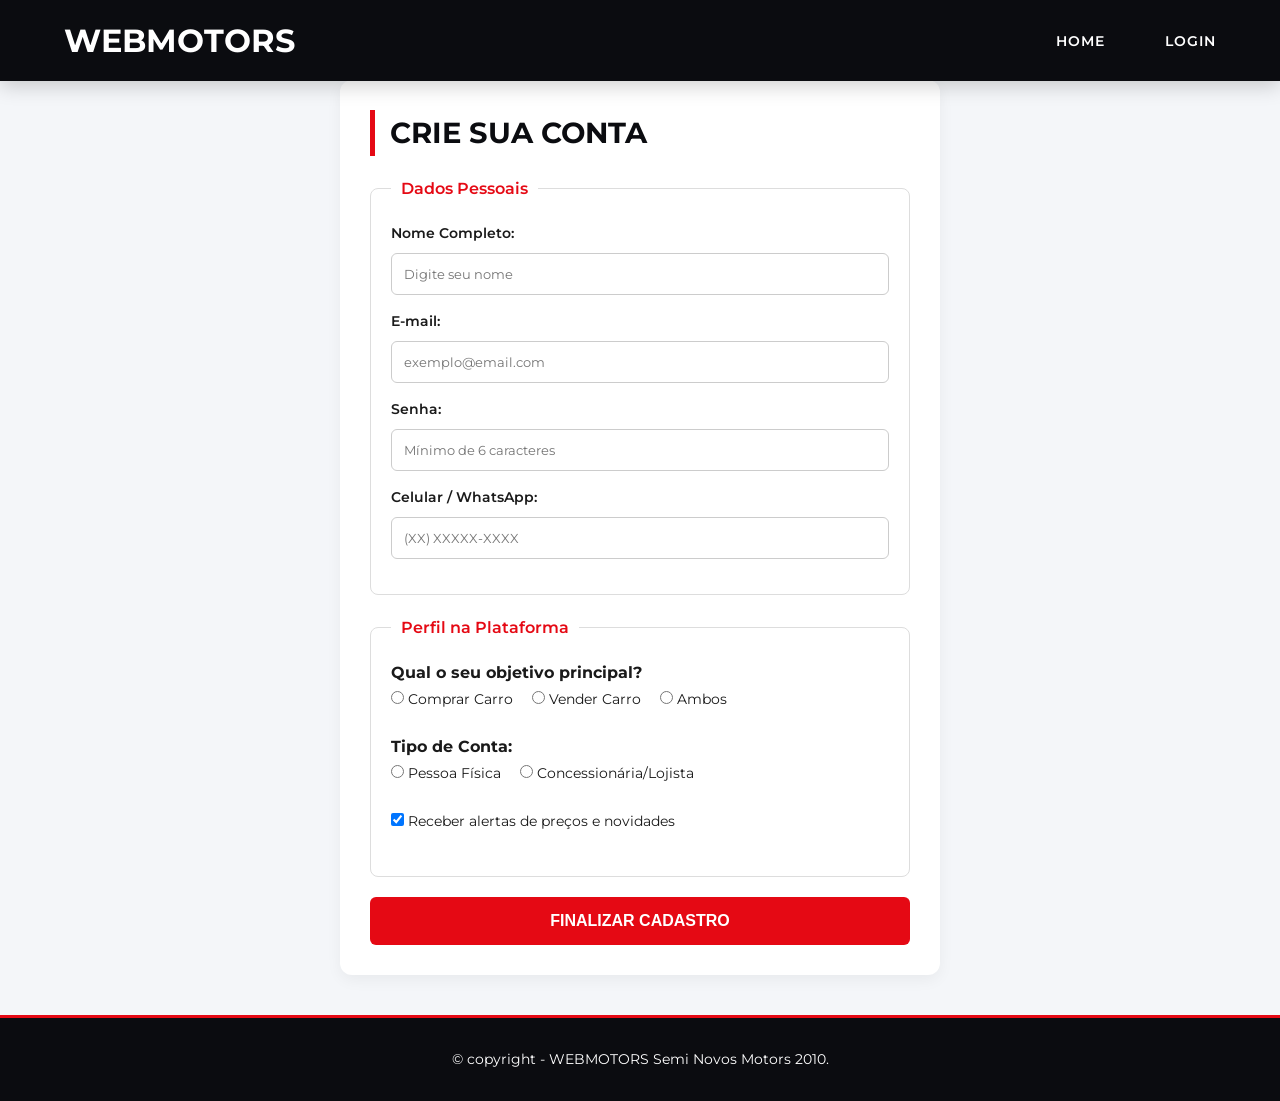
<file: CADASTRO.HTML>
<!DOCTYPE html>
<html lang="pt-BR">
<head>
    <meta charset="UTF-8">
    <meta name="viewport" content="width=device-width, initial-scale=1.0">
    <title>Cadastro - Webmotors Seminovos</title>
    <link rel="stylesheet" href="style2.css"> 

    <link href="https://fonts.googleapis.com/css2?family=Montserrat:wght@400;600;700;800&display=swap" rel="stylesheet">
    
    <style>
        /* Estilos complementares específicos para o formulário */
        .form-container {
            max-width: 600px;
            margin: 40px auto;
            background-color: #ffffff;
            padding: 30px;
            border-radius: 12px;
            box-shadow: 0 5px 15px rgba(0, 0, 0, 0.05);
        }
        .form-container h2 {
            font-size: 1.8rem;
            margin-bottom: 20px;
            border-left: 5px solid #e50914;
            padding-left: 15px;
            color: #0b0c10;
        }
        fieldset {
            border: 1px solid #ddd;
            border-radius: 8px;
            padding: 20px;
            margin-bottom: 20px;
        }
        legend {
            font-weight: 600;
            color: #e50914;
            padding: 0 10px;
        }
        label {
            display: block;
            margin-bottom: 8px;
            font-weight: 600;
            font-size: 0.9rem;
        }
        input[type="text"], input[type="email"], input[type="password"], input[type="number"], select {
            width: 100%;
            padding: 12px;
            margin-bottom: 15px;
            border: 1px solid #ccc;
            border-radius: 6px;
            font-family: inherit;
        }
        .radio-group, .checkbox-group {
            margin-bottom: 15px;
        }
        .radio-group label, .checkbox-group label {
            display: inline-block;
            margin-right: 15px;
            font-weight: normal;
        }
        button[type="submit"] {
            width: 100%;
            background-color: #e50914;
            color: #fff;
            border: none;
            padding: 15px;
            font-size: 1rem;
            font-weight: bold;
            border-radius: 6px;
            cursor: pointer;
            text-transform: uppercase;
            transition: background-color 0.3s;
        }
        button[type="submit"]:hover {
            background-color: #b80710;
        }
    </style>
</head>
<body>
    
    <header class="header" id="home">
        <h1>WEBMOTORS</h1>
        <nav class="nav-menu">
            <ul>
                <li><a href="index.html">HOME</a></li>
                <li><a href="login.html">LOGIN</a></li>
            </ul>
        </nav>
    </header>

    <main>
        <section id="contato" class="form-container">
            <h2>Crie sua Conta</h2>

            <form class="form-contact">
                <fieldset>
                    <legend>Dados Pessoais</legend>

                    <label for="nome">Nome Completo:</label>
                    <input type="text" id="nome" name="nome" required placeholder="Digite seu nome">

                    <label for="email">E-mail:</label>
                    <input type="email" id="email" name="email" required placeholder="exemplo@email.com">

                    <label for="senha">Senha:</label>
                    <input type="password" id="senha" name="senha" required minlength="6" placeholder="Mínimo de 6 caracteres">

                    <label for="telefone">Celular / WhatsApp:</label>
                    <input type="text" id="telefone" name="telefone" required placeholder="(XX) XXXXX-XXXX">
                </fieldset>

                <fieldset>
                    <legend>Perfil na Plataforma</legend>

                    <p><strong>Qual o seu objetivo principal?</strong></p>
                    <div class="radio-group">
                        <label><input type="radio" name="objetivo" value="comprar" required> Comprar Carro</label>
                        <label><input type="radio" name="objetivo" value="vender"> Vender Carro</label>
                        <label><input type="radio" name="objetivo" value="ambos"> Ambos</label>
                    </div>

                    <p><strong>Tipo de Conta:</strong></p>
                    <div class="radio-group">
                        <label><input type="radio" name="tipo" value="pf" required> Pessoa Física</label>
                        <label><input type="radio" name="tipo" value="pj"> Concessionária/Lojista</label>
                    </div>

                    <div class="checkbox-group">
                        <label><input type="checkbox" name="alertas" checked> Receber alertas de preços e novidades</label>
                    </div>
                </fieldset>

                <button type="submit">FINALIZAR CADASTRO</button> 
            </form>
        </section>
    </main>

    <footer class="footer">
        <p>&copy; copyright - WEBMOTORS Semi Novos Motors 2010.</p>
    </footer>

</body>
</html>
</file>
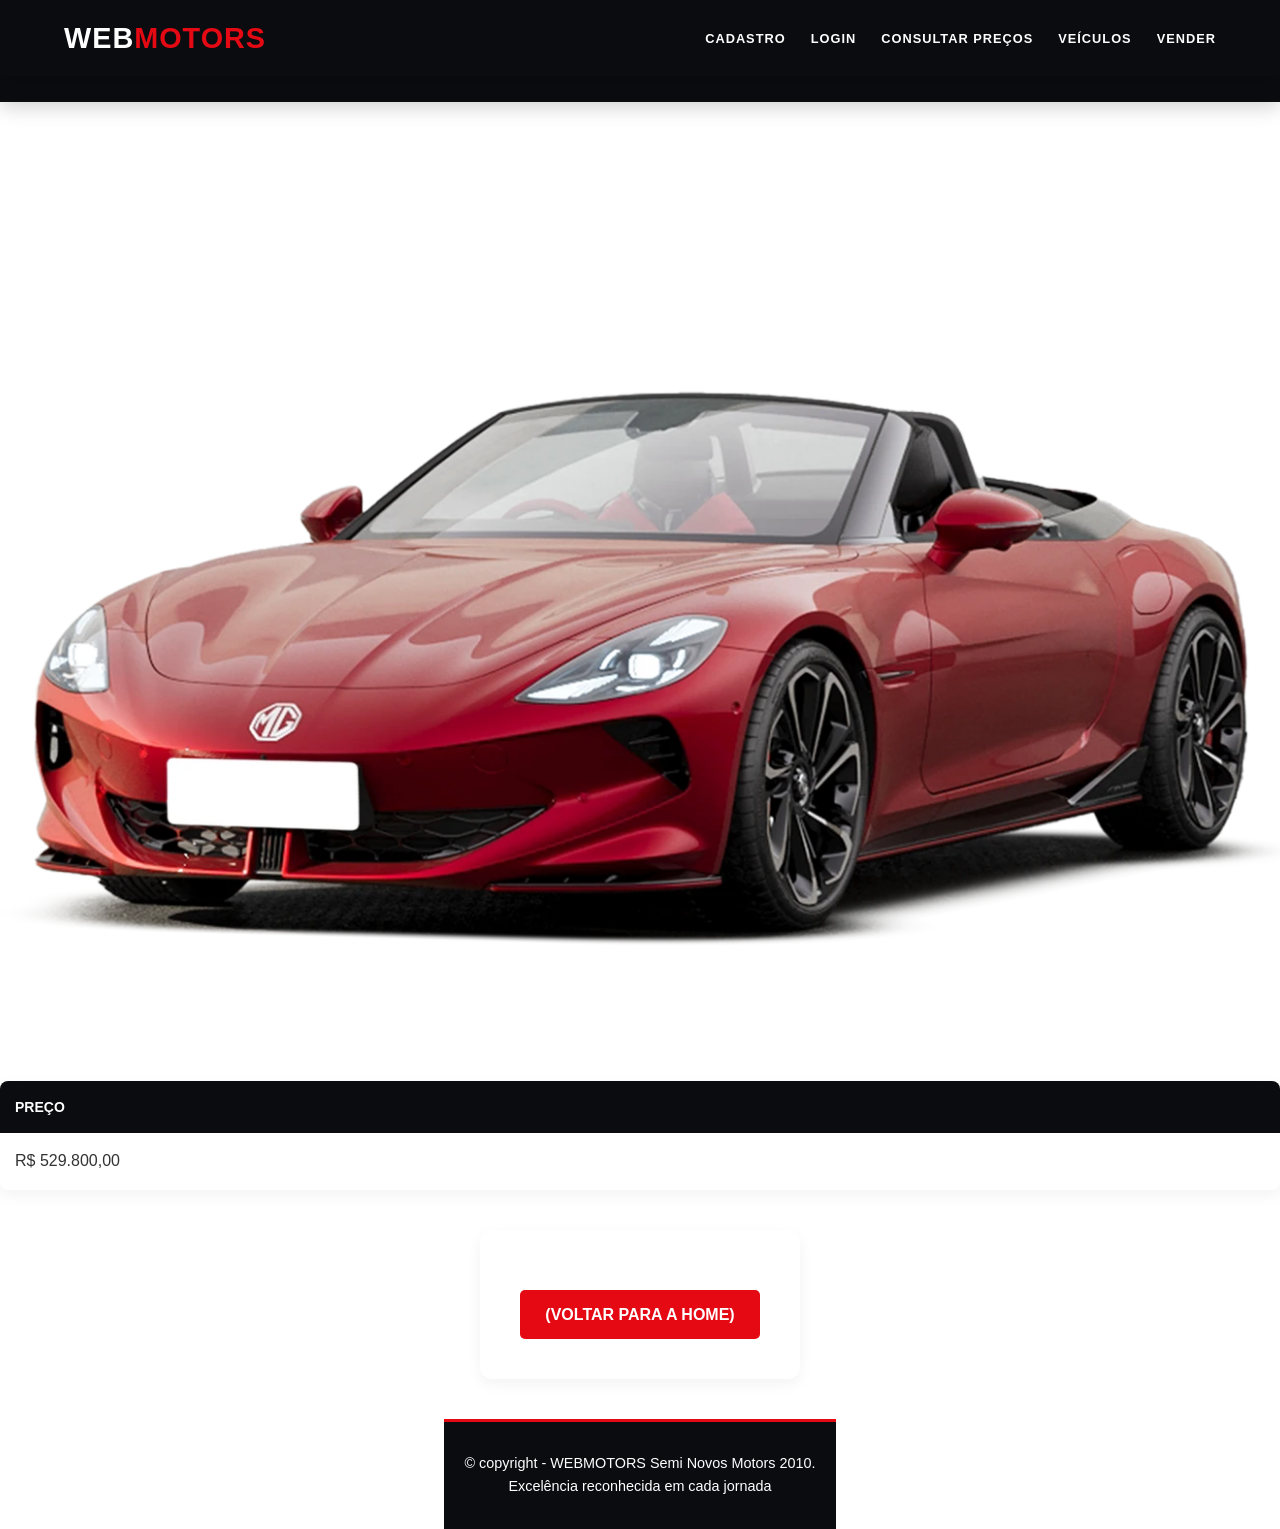
<file: index2.html>
<!DOCTYPE html>
<html lang="pt-BR">
<head>
    <meta charset="UTF-8">
    <meta name="viewport" content="width=device-width, initial-scale=1.0">
    <title>MG Cyberster</title>

    </head>


    
    <header class="header" id="HOME">
        <h1>WEBMOTORS</h1>
        <hr>

        
        
        <nav class="nav-menu">
            <ul>
                <li><a href="http://127.0.0.1:5500/FORMULARIO.HTML">CADASTRO</a></li>
                </ul>
         
        <h2>-HOME-</h2>
            
        </nav>
    </header>
</head>

<link rel="stylesheet" href="style2.css">

<body>
     <style>
        /* ==========================================================================
           1. RESET & CONFIGURAÇÕES GERAIS
           ========================================================================== */
        * {
            margin: 0;
            padding: 0;
            box-sizing: border-box;
            transition: all 0.3s ease;
        }

        body {
            font-family: 'Montserrat', 'Segoe UI', Arial, sans-serif;
            background-color: #ffffff;
            color: #1a1a1a;
            line-height: 1.6;
        }

        /* ==========================================================================
           2. CABEÇALHO & MENU (HEADER)
           ========================================================================== */
        .header {
            background-color: #0b0c10;
            color: #ffffff;
            padding: 15px 5%;
            position: fixed;
            width: 100%;
            top: 0;
            z-index: 1000;
            display: flex;
            justify-content: space-between;
            align-items: center;
            box-shadow: 0 4px 20px rgba(0, 0, 0, 0.2);
            flex-wrap: wrap; /* Para telas menores */
        }
        
        .header h2 {
            border: none;
            color: white;
            margin: 0;
            padding: 0;
            font-size: 1.8rem;
            letter-spacing: 1px;
        }

        .nav-menu ul {
            list-style: none;
            display: flex;
            gap: 25px; /* Espaçamento ajustado para caber mais links */
            flex-wrap: wrap;
        }

        .nav-menu a {
            color: #ffffff;
            text-decoration: none;
            font-weight: 600;
            text-transform: uppercase;
            font-size: 0.8rem;
            letter-spacing: 1px;
        }

        .nav-menu a:hover {
            color: #e50914;
        }

        /* ==========================================================================
           3. CORPO PRINCIPAL & BANNER
           ========================================================================== */
        main {
            margin-top: 80px;
        }

        .banner {
            background: linear-gradient(rgba(0, 0, 0, 0.6), rgba(0, 0, 0, 0.6)), 
                        url('https://images.unsplash.com/photo-1503376780353-7e6692767b70?auto=format&fit=crop&w=1920&q=80') no-repeat center center/cover;
            padding: 80px 20px;
            margin: 0 0 40px 0;
            text-align: center;
            color: white;
        }

        .banner h1 {
            font-size: 2.5rem;
            font-weight: 800;
            text-transform: uppercase;
            text-shadow: 2px 2px 4px rgba(0,0,0,0.7);
        }

        /* ==========================================================================
           4. VITRINE DE PRODUTOS (CARROS EM DESTAQUE)
           ========================================================================== */
        .products, .location-section, .table-section {
            max-width: 1200px;
            margin: 0 auto;
            padding: 0 20px 40px 20px;
        }

        .products {
            display: grid;
            grid-template-columns: repeat(auto-fit, minmax(300px, 1fr));
            gap: 30px;
        }

        h2.section-title {
            grid-column: 1 / -1;
            font-size: 2rem;
            text-transform: uppercase;
            border-left: 5px solid #e50914;
            padding-left: 15px;
            margin-bottom: 20px;
            color: #0b0c10;
        }

        .products-card {
            background-color: #ffffff;
            border-radius: 12px;
            overflow: hidden;
            box-shadow: 0 5px 15px rgba(0, 0, 0, 0.05);
            display: flex;
            flex-direction: column;
        }

        .products-card:hover {
            transform: translateY(-10px);
            box-shadow: 0 15px 30px rgba(0, 0, 0, 0.15);
        }

        .products-card img {
            width: 100%;
            height: 250px;
            object-fit: cover;
        }

        .products-card-content {
            padding: 20px;
            text-align: center;
        }

        .products-card-content h3 {
            font-size: 1.4rem;
            color: #1a1a1a;
            margin-bottom: 10px;
        }

        /* ==========================================================================
           5. TABELA FIPE (Estilo Integrado)
           ========================================================================== */
        .product-table {
            border-collapse: collapse;
            width: 100%;
            background-color: #ffffff;
            box-shadow: 0 5px 15px rgba(0, 0, 0, 0.05);
            border-radius: 8px;
            overflow: hidden;
            margin-top: 20px;
        }

        .product-table th {
            background-color: #0b0c10;
            color: #ffffff;
            font-weight: 600;
            text-transform: uppercase;
            font-size: 14px;
            padding: 15px;
            text-align: left;
        }

        .product-table td {
            padding: 15px;
            border-bottom: 1px solid #ffffff;
            color: #333;
        }

        .product-table tbody tr:hover {
            background-color: #ffffff;
        }

        .product-table td:nth-child(2), .product-table th:nth-child(2) {
            text-align: right;
            font-weight: 700;
            color: #e50914;
        }

        /* ==========================================================================
           6. MAPA & FIM DA LINHA
           ========================================================================== */
        .map-wrapper {
            border-radius: 12px;
            overflow: hidden;
            box-shadow: 0 5px 15px rgba(0, 0, 0, 0.05);
            margin-top: 20px;
        }
        
        .map-wrapper iframe {
            width: 100%;
            display: block;
        }

        .meu-conteiner {
            background-color: #ffffff;
            padding: 40px;
            text-align: center;
            border-radius: 12px;
            box-shadow: 0 5px 15px rgba(0, 0, 0, 0.05);
            margin: 40px auto;
            max-width: 600px;
        }

        .meu-botao {
            display: inline-block;
            margin-top: 20px;
            padding: 12px 25px;
            background-color: #e50914;
            color: #ffffff;
            text-decoration: none;
            font-weight: bold;
            border-radius: 5px;
            text-transform: uppercase;
        }

        .meu-botao:hover {
            background-color: #b90710;
            transform: scale(1.05);
        }

        /* ==========================================================================
           7. SLIDER ANIMADO INFINITO
           ========================================================================== */
        .slider-container {
            width: 100%;
            height: 500px;
            overflow: hidden;
            position: relative;
            background-color: #000;
        }

        .slider-track {
            display: flex;
            width: calc(100% * 8);
            height: 100%;
            animation: scroll 40s linear infinite;
        }

        .slide {
            width: 100vw;
            height: 100%;
            flex-shrink: 0;
        }

        .slide img {
            width: 100%;
            height: 100%;
            object-fit: cover;
            filter: brightness(0.85);
        }

        .slider-container:hover .slider-track {
            animation-play-state: paused;
        }

        @keyframes scroll {
            0% { transform: translateX(0); }
            100% { transform: translateX(-400vw); } 
        }

        /* ==========================================================================
           8. FOOTER
           ========================================================================== */
        .footer {
            background-color: #0b0c10;
            color: #ffffff;
            text-align: center;
            padding: 30px 20px;
            font-size: 0.9rem;
            border-top: 3px solid #e50914;
        }
    </style>

     <!-- CABEÇALHO -->
    <header class="header" id="HOME">
        <h2>WEB<span style="color: #e50914;">MOTORS</span></h2>
        
        <nav class="nav-menu">
            <ul>
                
                <li><a href="http://127.0.0.1:5500/cadastro.html">Cadastro</a></li>
                <li><a href="http://127.0.0.1:5500/LOGIN.HTML">Login</a></li>
               
                <li><a href="https://www.webmotors.com.br/">Consultar preços</a></li>
                <li><a href="https://www.webmotors.com.br/carros-usados/sp?lkid=1000&tipoveiculo=carros-usados&estadocidade=S%C3%A3o%20Paulo&page=1">Veículos</a></li>
                <li><a href="https://www.webmotors.com.br/vender-carro?lkid=1006">Vender</a></li>
                
                </div>
            </ul>
        </nav>
    </header>

    <body style="
display: flex;
justify-content:center;
align-items: center;
flex-direction: column;"></body>

    <article>
                <nav><h1>MG Cyberster</h1>
                <hr>
                 <li><a href="https://www.webmotors.com.br/mg/cyberster/2026/77-kw-eletrico-gt-awd/387812/quero-negociar?origin=rb"><img src="carro1.jpg" alt="MG Cyberster" width="1300" class="imagem-centralizada"></a></li>>
            </article>
    <table class="product-table">
<thead>
<tr>

<th>Preço</th>

</tr>
</thead>
<tbody>
<tr>
<td>R$ 529.800,00</td>
</tr>

</tbody>
</table>

<section class="meu-conteiner">

            <a href="index.html" class="meu-botao">(Voltar para a Home)</a>
        </section>
    </main>

    <footer class="footer">
        <p>&copy; copyright - WEBMOTORS Semi Novos Motors 2010.</p>
        <p>Excelência reconhecida em cada jornada</p>
    </footer>

</body>
</html>
</file>
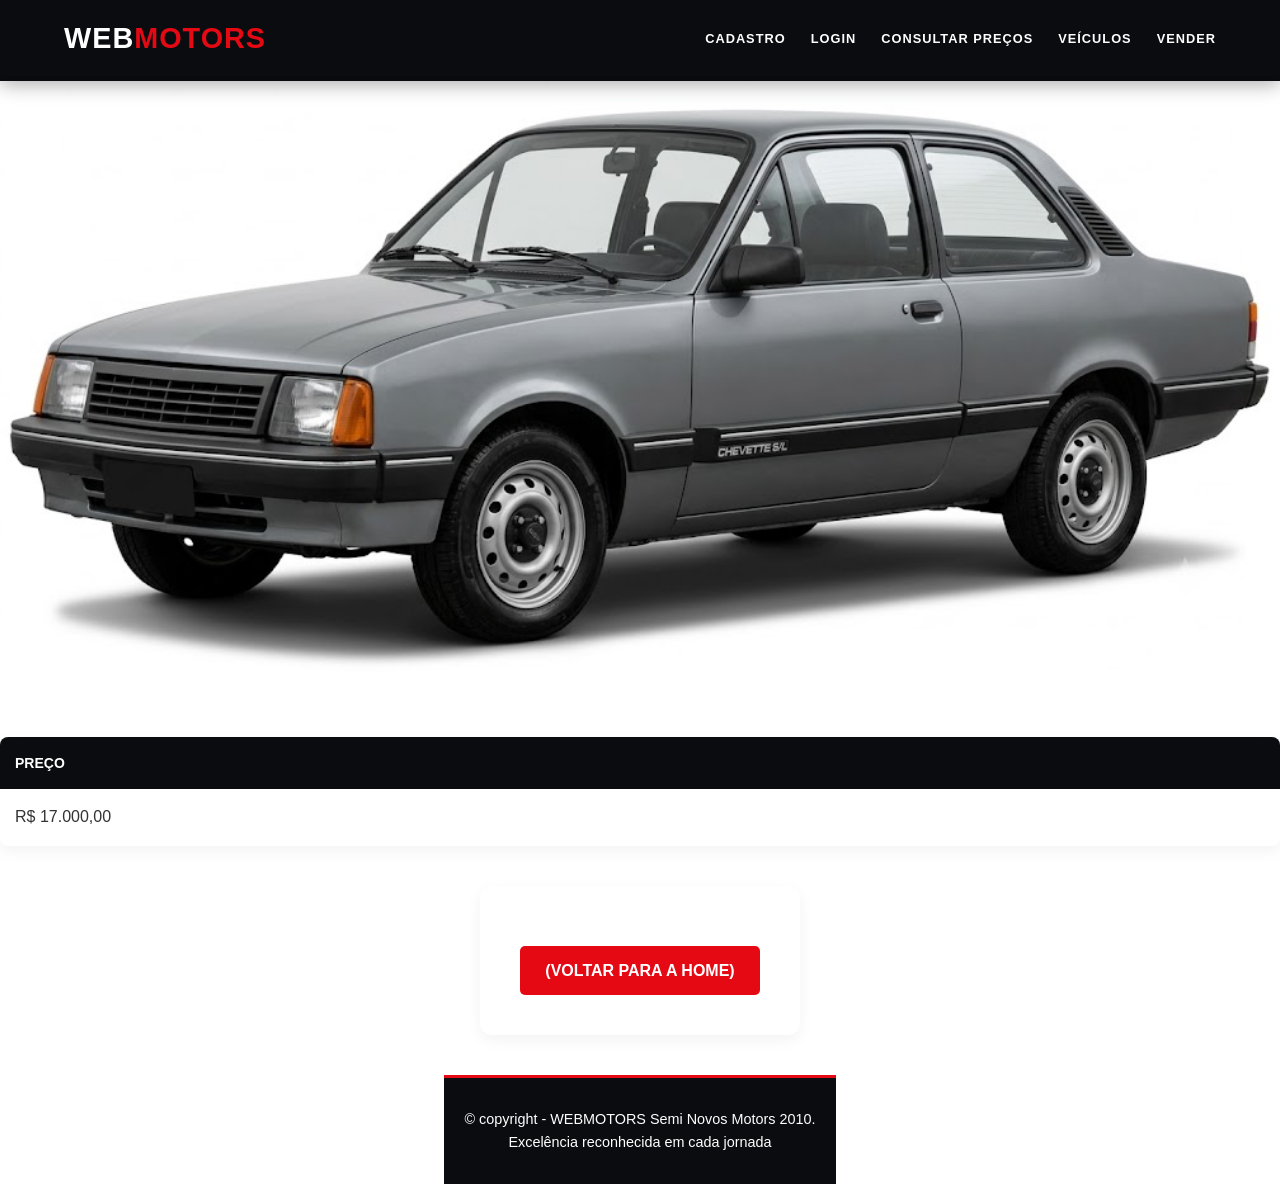
<file: index3.html>
<!DOCTYPE html>
<html lang="pt-BR">
<head>
    <meta charset="UTF-8">
    <meta name="viewport" content="width=device-width, initial-scale=1.0">
    <title>Chevette</title>
</head>

</head>


    
    <header class="header" id="HOME">
        <h1>WEBMOTORS</h1>
        <hr>

        
        
        <nav class="nav-menu">
            <ul>
                <li><a href="http://127.0.0.1:5500/FORMULARIO.HTML">CADASTRO</a></li>
                </ul>
         
      
           
        </nav>
    </header>

    <link rel="stylesheet" href="style2.css">

<body>
      <style>
        /* ==========================================================================
           1. RESET & CONFIGURAÇÕES GERAIS
           ========================================================================== */
        * {
            margin: 0;
            padding: 0;
            box-sizing: border-box;
            transition: all 0.3s ease;
        }

        body {
            font-family: 'Montserrat', 'Segoe UI', Arial, sans-serif;
            background-color: #ffffff;
            color: #1a1a1a;
            line-height: 1.6;
        }

        /* ==========================================================================
           2. CABEÇALHO & MENU (HEADER)
           ========================================================================== */
        .header {
            background-color: #0b0c10;
            color: #ffffff;
            padding: 15px 5%;
            position: fixed;
            width: 100%;
            top: 0;
            z-index: 1000;
            display: flex;
            justify-content: space-between;
            align-items: center;
            box-shadow: 0 4px 20px rgba(0, 0, 0, 0.2);
            flex-wrap: wrap; /* Para telas menores */
        }
        
        .header h2 {
            border: none;
            color: white;
            margin: 0;
            padding: 0;
            font-size: 1.8rem;
            letter-spacing: 1px;
        }

        .nav-menu ul {
            list-style: none;
            display: flex;
            gap: 25px; /* Espaçamento ajustado para caber mais links */
            flex-wrap: wrap;
        }

        .nav-menu a {
            color: #ffffff;
            text-decoration: none;
            font-weight: 600;
            text-transform: uppercase;
            font-size: 0.8rem;
            letter-spacing: 1px;
        }

        .nav-menu a:hover {
            color: #e50914;
        }

        /* ==========================================================================
           3. CORPO PRINCIPAL & BANNER
           ========================================================================== */
        main {
            margin-top: 80px;
        }

        .banner {
            background: linear-gradient(rgba(0, 0, 0, 0.6), rgba(0, 0, 0, 0.6)), 
                        url('https://images.unsplash.com/photo-1503376780353-7e6692767b70?auto=format&fit=crop&w=1920&q=80') no-repeat center center/cover;
            padding: 80px 20px;
            margin: 0 0 40px 0;
            text-align: center;
            color: white;
        }

        .banner h1 {
            font-size: 2.5rem;
            font-weight: 800;
            text-transform: uppercase;
            text-shadow: 2px 2px 4px rgba(0,0,0,0.7);
        }

        /* ==========================================================================
           4. VITRINE DE PRODUTOS (CARROS EM DESTAQUE)
           ========================================================================== */
        .products, .location-section, .table-section {
            max-width: 1200px;
            margin: 0 auto;
            padding: 0 20px 40px 20px;
        }

        .products {
            display: grid;
            grid-template-columns: repeat(auto-fit, minmax(300px, 1fr));
            gap: 30px;
        }

        h2.section-title {
            grid-column: 1 / -1;
            font-size: 2rem;
            text-transform: uppercase;
            border-left: 5px solid #e50914;
            padding-left: 15px;
            margin-bottom: 20px;
            color: #0b0c10;
        }

        .products-card {
            background-color: #ffffff;
            border-radius: 12px;
            overflow: hidden;
            box-shadow: 0 5px 15px rgba(0, 0, 0, 0.05);
            display: flex;
            flex-direction: column;
        }

        .products-card:hover {
            transform: translateY(-10px);
            box-shadow: 0 15px 30px rgba(0, 0, 0, 0.15);
        }

        .products-card img {
            width: 100%;
            height: 250px;
            object-fit: cover;
        }

        .products-card-content {
            padding: 20px;
            text-align: center;
        }

        .products-card-content h3 {
            font-size: 1.4rem;
            color: #1a1a1a;
            margin-bottom: 10px;
        }

        /* ==========================================================================
           5. TABELA FIPE (Estilo Integrado)
           ========================================================================== */
        .product-table {
            border-collapse: collapse;
            width: 100%;
            background-color: #ffffff;
            box-shadow: 0 5px 15px rgba(0, 0, 0, 0.05);
            border-radius: 8px;
            overflow: hidden;
            margin-top: 20px;
        }

        .product-table th {
            background-color: #0b0c10;
            color: #ffffff;
            font-weight: 600;
            text-transform: uppercase;
            font-size: 14px;
            padding: 15px;
            text-align: left;
        }

        .product-table td {
            padding: 15px;
            border-bottom: 1px solid #ffffff;
            color: #333;
        }

        .product-table tbody tr:hover {
            background-color: #ffffff;
        }

        .product-table td:nth-child(2), .product-table th:nth-child(2) {
            text-align: right;
            font-weight: 700;
            color: #e50914;
        }

        /* ==========================================================================
           6. MAPA & FIM DA LINHA
           ========================================================================== */
        .map-wrapper {
            border-radius: 12px;
            overflow: hidden;
            box-shadow: 0 5px 15px rgba(0, 0, 0, 0.05);
            margin-top: 20px;
        }
        
        .map-wrapper iframe {
            width: 100%;
            display: block;
        }

        .meu-conteiner {
            background-color: #ffffff;
            padding: 40px;
            text-align: center;
            border-radius: 12px;
            box-shadow: 0 5px 15px rgba(0, 0, 0, 0.05);
            margin: 40px auto;
            max-width: 600px;
        }

        .meu-botao {
            display: inline-block;
            margin-top: 20px;
            padding: 12px 25px;
            background-color: #e50914;
            color: #ffffff;
            text-decoration: none;
            font-weight: bold;
            border-radius: 5px;
            text-transform: uppercase;
        }

        .meu-botao:hover {
            background-color: #b90710;
            transform: scale(1.05);
        }

        /* ==========================================================================
           7. SLIDER ANIMADO INFINITO
           ========================================================================== */
        .slider-container {
            width: 100%;
            height: 500px;
            overflow: hidden;
            position: relative;
            background-color: #000;
        }

        .slider-track {
            display: flex;
            width: calc(100% * 8);
            height: 100%;
            animation: scroll 40s linear infinite;
        }

        .slide {
            width: 100vw;
            height: 100%;
            flex-shrink: 0;
        }

        .slide img {
            width: 100%;
            height: 100%;
            object-fit: cover;
            filter: brightness(0.85);
        }

        .slider-container:hover .slider-track {
            animation-play-state: paused;
        }

        @keyframes scroll {
            0% { transform: translateX(0); }
            100% { transform: translateX(-400vw); } 
        }

        /* ==========================================================================
           8. FOOTER
           ========================================================================== */
        .footer {
            background-color: #0b0c10;
            color: #ffffff;
            text-align: center;
            padding: 30px 20px;
            font-size: 0.9rem;
            border-top: 3px solid #e50914;
        }
    </style>

    <!-- CABEÇALHO -->
    <header class="header" id="HOME">
        <h2>WEB<span style="color: #e50914;">MOTORS</span></h2>
        
        <nav class="nav-menu">
            <ul>
                
                <li><a href="http://127.0.0.1:5500/cadastro.html">Cadastro</a></li>
                <li><a href="http://127.0.0.1:5500/LOGIN.HTML">Login</a></li>
               
                <li><a href="https://www.webmotors.com.br/">Consultar preços</a></li>
                <li><a href="https://www.webmotors.com.br/carros-usados/sp?lkid=1000&tipoveiculo=carros-usados&estadocidade=S%C3%A3o%20Paulo&page=1">Veículos</a></li>
                <li><a href="https://www.webmotors.com.br/vender-carro?lkid=1006">Vender</a></li>
            
            </ul>
        </nav>
    </header>

    <body style="
display: flex;
justify-content:center;
align-items: center;
flex-direction: column;"></body>

    <article>
                <nav><h1>Chevrolet Chevette</h1>
                <hr>
                 <li><a href="https://www.facebook.com/marketplace/item/1618519625851495/?ref=search&referral_code=null&referral_story_type=post"><img src="carro2.jpg" alt="outlander" width="1300"></a></li>>
            </article>
    <table class="product-table">
<thead>
<tr>

<th>Preço</th>

</tr>
</thead>
<tbody>
<tr>
<td>R$ 17.000,00</td>
</tr>

</tbody>
</table>

<section class="meu-conteiner">

            <a href="index.html" class="meu-botao">(Voltar para a Home)</a>
        </section>
    </main>

    <footer class="footer">
        <p>&copy; copyright - WEBMOTORS Semi Novos Motors 2010.</p>
        <p>Excelência reconhecida em cada jornada</p>
    </footer>

</body>
</html>
</file>
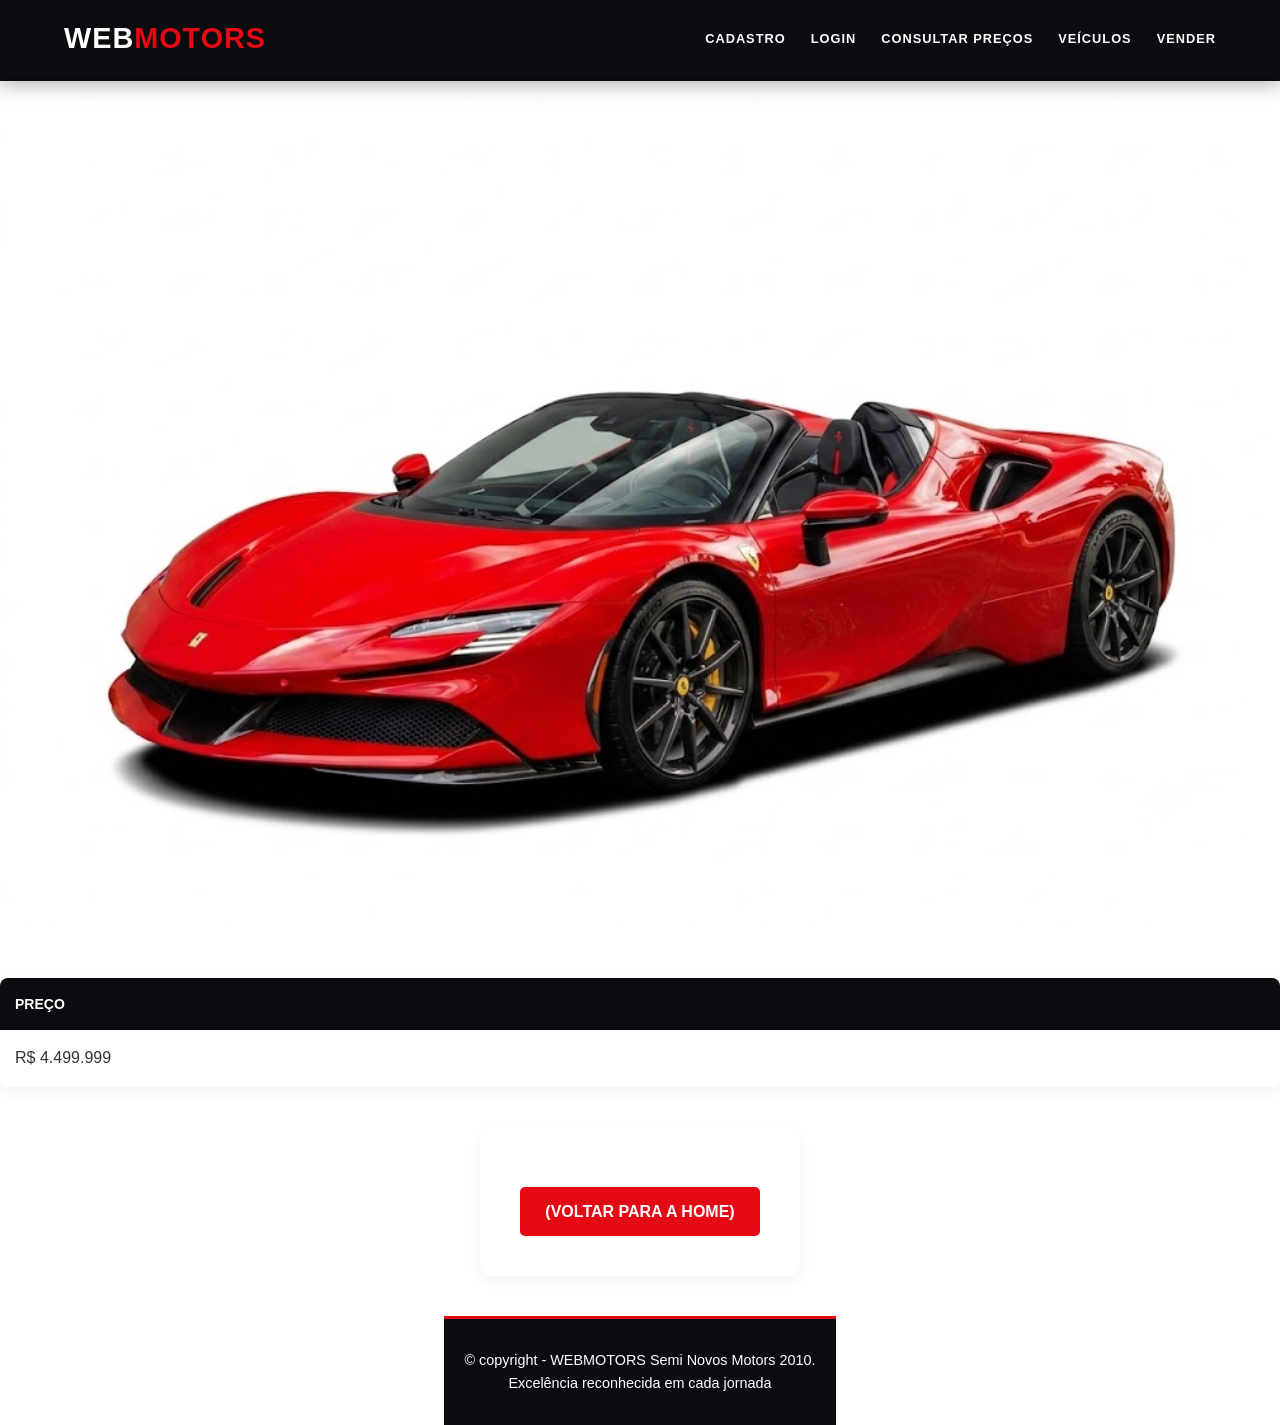
<file: index4.html>
<!DOCTYPE html>
<html lang="pt-BR">
<head>
    <meta charset="UTF-8">
    <meta name="viewport" content="width=device-width, initial-scale=1.0">
    <title>FERRARI SF90</title>
</head>

</head>


    
    <header class="header" id="HOME">
        <h1>WEBMOTORS</h1>
        <hr>

        
        
        <nav class="nav-menu">
            <ul>
                <li><a href="http://127.0.0.1:5500/FORMULARIO.HTML">CADASTRO</a></li>
                </ul>
         

        </nav>
    </header>

    <link rel="stylesheet" href="style2.css">

<body>
     <style>
        /* ==========================================================================
           1. RESET & CONFIGURAÇÕES GERAIS
           ========================================================================== */
        * {
            margin: 0;
            padding: 0;
            box-sizing: border-box;
            transition: all 0.3s ease;
        }

        body {
            font-family: 'Montserrat', 'Segoe UI', Arial, sans-serif;
            background-color: #ffffff;
            color: #1a1a1a;
            line-height: 1.6;
        }

        /* ==========================================================================
           2. CABEÇALHO & MENU (HEADER)
           ========================================================================== */
        .header {
            background-color: #0b0c10;
            color: #ffffff;
            padding: 15px 5%;
            position: fixed;
            width: 100%;
            top: 0;
            z-index: 1000;
            display: flex;
            justify-content: space-between;
            align-items: center;
            box-shadow: 0 4px 20px rgba(0, 0, 0, 0.2);
            flex-wrap: wrap; /* Para telas menores */
        }
        
        .header h2 {
            border: none;
            color: white;
            margin: 0;
            padding: 0;
            font-size: 1.8rem;
            letter-spacing: 1px;
        }

        .nav-menu ul {
            list-style: none;
            display: flex;
            gap: 25px; /* Espaçamento ajustado para caber mais links */
            flex-wrap: wrap;
        }

        .nav-menu a {
            color: #ffffff;
            text-decoration: none;
            font-weight: 600;
            text-transform: uppercase;
            font-size: 0.8rem;
            letter-spacing: 1px;
        }

        .nav-menu a:hover {
            color: #e50914;
        }

        /* ==========================================================================
           3. CORPO PRINCIPAL & BANNER
           ========================================================================== */
        main {
            margin-top: 80px;
        }

        .banner {
            background: linear-gradient(rgba(0, 0, 0, 0.6), rgba(0, 0, 0, 0.6)), 
                        url('https://images.unsplash.com/photo-1503376780353-7e6692767b70?auto=format&fit=crop&w=1920&q=80') no-repeat center center/cover;
            padding: 80px 20px;
            margin: 0 0 40px 0;
            text-align: center;
            color: white;
        }

        .banner h1 {
            font-size: 2.5rem;
            font-weight: 800;
            text-transform: uppercase;
            text-shadow: 2px 2px 4px rgba(0,0,0,0.7);
        }

        /* ==========================================================================
           4. VITRINE DE PRODUTOS (CARROS EM DESTAQUE)
           ========================================================================== */
        .products, .location-section, .table-section {
            max-width: 1200px;
            margin: 0 auto;
            padding: 0 20px 40px 20px;
        }

        .products {
            display: grid;
            grid-template-columns: repeat(auto-fit, minmax(300px, 1fr));
            gap: 30px;
        }

        h2.section-title {
            grid-column: 1 / -1;
            font-size: 2rem;
            text-transform: uppercase;
            border-left: 5px solid #e50914;
            padding-left: 15px;
            margin-bottom: 20px;
            color: #0b0c10;
        }

        .products-card {
            background-color: #ffffff;
            border-radius: 12px;
            overflow: hidden;
            box-shadow: 0 5px 15px rgba(0, 0, 0, 0.05);
            display: flex;
            flex-direction: column;
        }

        .products-card:hover {
            transform: translateY(-10px);
            box-shadow: 0 15px 30px rgba(0, 0, 0, 0.15);
        }

        .products-card img {
            width: 100%;
            height: 250px;
            object-fit: cover;
        }

        .products-card-content {
            padding: 20px;
            text-align: center;
        }

        .products-card-content h3 {
            font-size: 1.4rem;
            color: #1a1a1a;
            margin-bottom: 10px;
        }

        /* ==========================================================================
           5. TABELA FIPE (Estilo Integrado)
           ========================================================================== */
        .product-table {
            border-collapse: collapse;
            width: 100%;
            background-color: #ffffff;
            box-shadow: 0 5px 15px rgba(0, 0, 0, 0.05);
            border-radius: 8px;
            overflow: hidden;
            margin-top: 20px;
        }

        .product-table th {
            background-color: #0b0c10;
            color: #ffffff;
            font-weight: 600;
            text-transform: uppercase;
            font-size: 14px;
            padding: 15px;
            text-align: left;
        }

        .product-table td {
            padding: 15px;
            border-bottom: 1px solid #ffffff;
            color: #333;
        }

        .product-table tbody tr:hover {
            background-color: #ffffff;
        }

        .product-table td:nth-child(2), .product-table th:nth-child(2) {
            text-align: right;
            font-weight: 700;
            color: #e50914;
        }

        /* ==========================================================================
           6. MAPA & FIM DA LINHA
           ========================================================================== */
        .map-wrapper {
            border-radius: 12px;
            overflow: hidden;
            box-shadow: 0 5px 15px rgba(0, 0, 0, 0.05);
            margin-top: 20px;
        }
        
        .map-wrapper iframe {
            width: 100%;
            display: block;
        }

        .meu-conteiner {
            background-color: #ffffff;
            padding: 40px;
            text-align: center;
            border-radius: 12px;
            box-shadow: 0 5px 15px rgba(0, 0, 0, 0.05);
            margin: 40px auto;
            max-width: 600px;
        }

        .meu-botao {
            display: inline-block;
            margin-top: 20px;
            padding: 12px 25px;
            background-color: #e50914;
            color: #ffffff;
            text-decoration: none;
            font-weight: bold;
            border-radius: 5px;
            text-transform: uppercase;
        }

        .meu-botao:hover {
            background-color: #b90710;
            transform: scale(1.05);
        }

        /* ==========================================================================
           7. SLIDER ANIMADO INFINITO
           ========================================================================== */
        .slider-container {
            width: 100%;
            height: 500px;
            overflow: hidden;
            position: relative;
            background-color: #000;
        }

        .slider-track {
            display: flex;
            width: calc(100% * 8);
            height: 100%;
            animation: scroll 40s linear infinite;
        }

        .slide {
            width: 100vw;
            height: 100%;
            flex-shrink: 0;
        }

        .slide img {
            width: 100%;
            height: 100%;
            object-fit: cover;
            filter: brightness(0.85);
        }

        .slider-container:hover .slider-track {
            animation-play-state: paused;
        }

        @keyframes scroll {
            0% { transform: translateX(0); }
            100% { transform: translateX(-400vw); } 
        }

        /* ==========================================================================
           8. FOOTER
           ========================================================================== */
        .footer {
            background-color: #0b0c10;
            color: #ffffff;
            text-align: center;
            padding: 30px 20px;
            font-size: 0.9rem;
            border-top: 3px solid #e50914;
        }
</style>

<!-- CABEÇALHO -->
    <header class="header" id="HOME">
        <h2>WEB<span style="color: #e50914;">MOTORS</span></h2>
        
        <nav class="nav-menu">
            <ul>
                
                <li><a href="http://127.0.0.1:5500/cadastro.html">Cadastro</a></li>
                <li><a href="http://127.0.0.1:5500/LOGIN.HTML">Login</a></li>
               
                <li><a href="https://www.webmotors.com.br/">Consultar preços</a></li>
                <li><a href="https://www.webmotors.com.br/carros-usados/sp?lkid=1000&tipoveiculo=carros-usados&estadocidade=S%C3%A3o%20Paulo&page=1">Veículos</a></li>
                <li><a href="https://www.webmotors.com.br/vender-carro?lkid=1006">Vender</a></li>
                
            </ul>
        </nav>
    </header>

    <body style="
display: flex;
justify-content:center;
align-items: center;
flex-direction: column;"></body>

    <article>
                <nav><h1>FERRARI SF90</h1>
                <hr>
                 <li><a href="https://www.facebook.com/marketplace/item/1836696511047433/?ref=search&referral_code=null&referral_story_type=post"><img src="carro3.jpg" alt="FERRARI SF90" width="1300"></a></li>>
            </article>
    <table class="product-table">
<thead>
<tr>

<th>Preço</th>

</tr>
</thead>
<tbody>
<tr>
<td>R$ 4.499.999</td>
</tr>

</tbody>
</table>

<section class="meu-conteiner">

            <a href="index.html" class="meu-botao">(Voltar para a Home)</a>
        </section>
    </main>

    <footer class="footer">
        <p>&copy; copyright - WEBMOTORS Semi Novos Motors 2010.</p>
        <p>Excelência reconhecida em cada jornada</p>
    </footer>

</body>
</html>
</file>
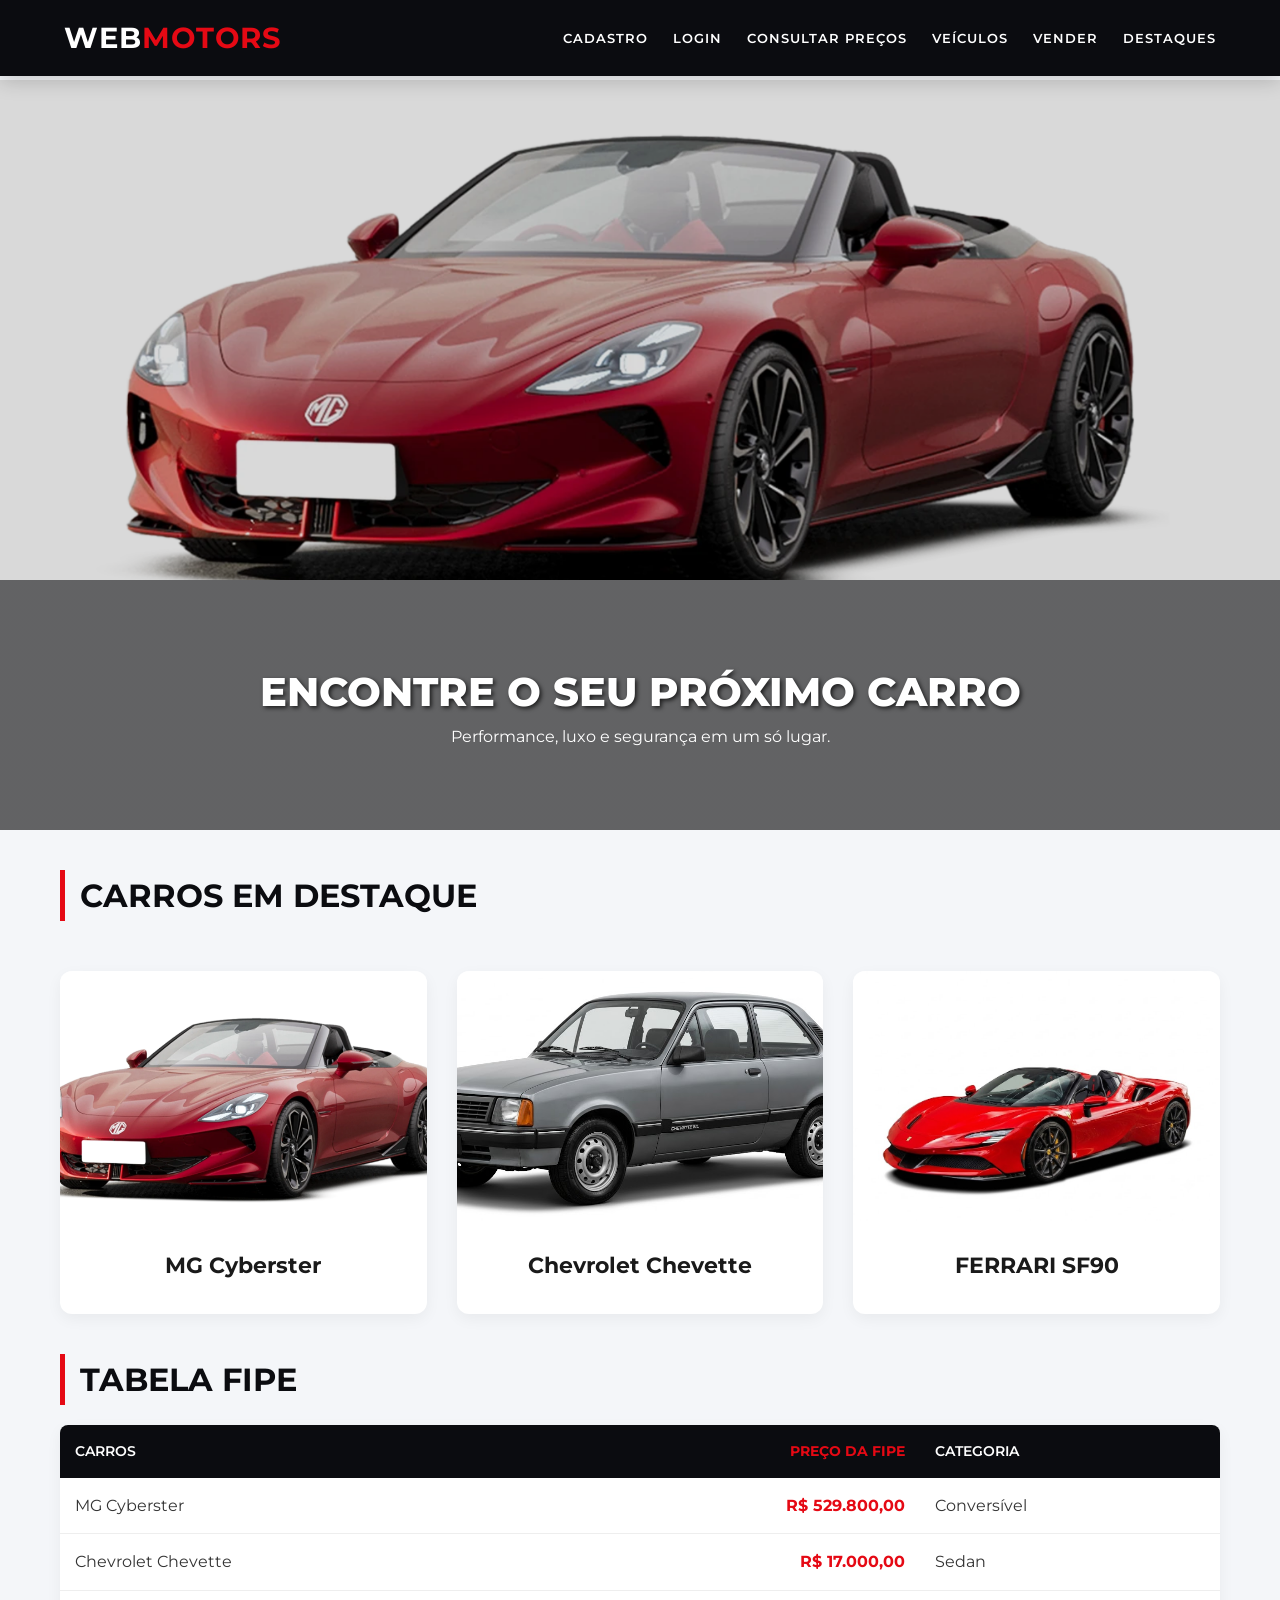
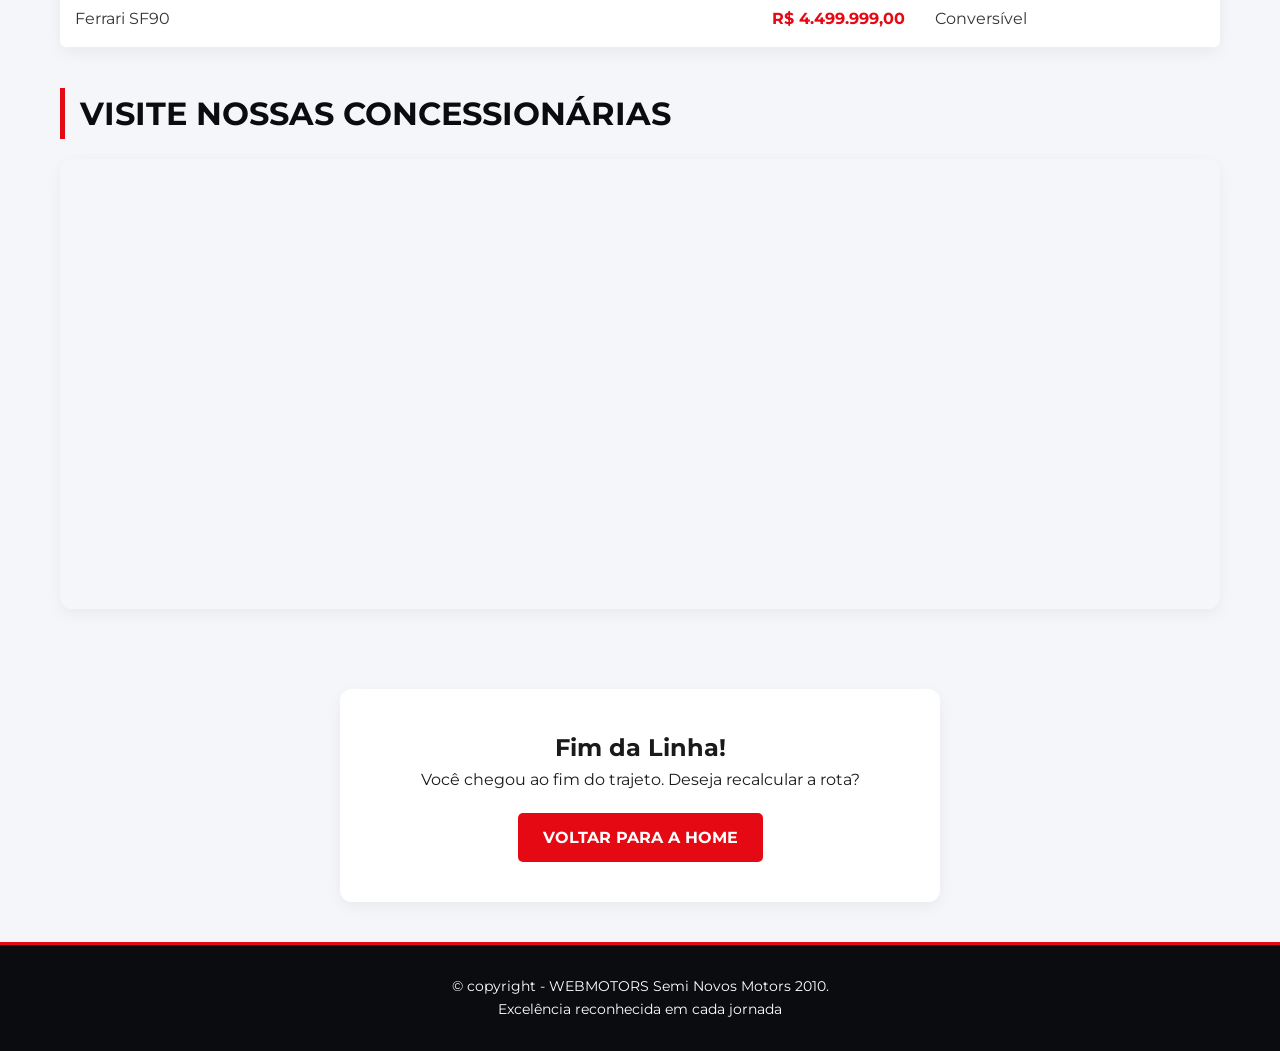
<file: indexsite.html>
<!DOCTYPE html>
<html lang="pt-BR">
<head>
    <script src="script.js" defer></script>
    <meta charset="UTF-8">
    <meta name="viewport" content="width=device-width, initial-scale=1.0">
    <title>WEBMOTORS | Concessionária Premium</title>
    
    
    <link href="https://fonts.googleapis.com/css2?family=Montserrat:wght@400;600;700;800&display=swap" rel="stylesheet">
    
    <style>
        /* ==========================================================================
           1. RESET & CONFIGURAÇÕES GERAIS
           ========================================================================== */
        * {
            margin: 0;
            padding: 0;
            box-sizing: border-box;
            transition: all 0.3s ease;
        }

        body {
            font-family: 'Montserrat', 'Segoe UI', Arial, sans-serif;
            background-color: #f4f6f9;
            color: #1a1a1a;
            line-height: 1.6;
        }

        /* ==========================================================================
           2. CABEÇALHO & MENU (HEADER)
           ========================================================================== */
        .header {
            background-color: #0b0c10;
            color: #ffffff;
            padding: 15px 5%;
            position: fixed;
            width: 100%;
            top: 0;
            z-index: 1000;
            display: flex;
            justify-content: space-between;
            align-items: center;
            box-shadow: 0 4px 20px rgba(0, 0, 0, 0.2);
            flex-wrap: wrap; /* Para telas menores */
        }
        
        .header h2 {
            border: none;
            color: white;
            margin: 0;
            padding: 0;
            font-size: 1.8rem;
            letter-spacing: 1px;
        }

        .nav-menu ul {
            list-style: none;
            display: flex;
            gap: 25px; /* Espaçamento ajustado para caber mais links */
            flex-wrap: wrap;
        }

        .nav-menu a {
            color: #ffffff;
            text-decoration: none;
            font-weight: 600;
            text-transform: uppercase;
            font-size: 0.8rem;
            letter-spacing: 1px;
        }

        .nav-menu a:hover {
            color: #e50914;
        }

        /* ==========================================================================
           3. CORPO PRINCIPAL & BANNER
           ========================================================================== */
        main {
            margin-top: 80px;
        }

        .banner {
            background: linear-gradient(rgba(0, 0, 0, 0.6), rgba(0, 0, 0, 0.6)), 
                        url('https://images.unsplash.com/photo-1503376780353-7e6692767b70?auto=format&fit=crop&w=1920&q=80') no-repeat center center/cover;
            padding: 80px 20px;
            margin: 0 0 40px 0;
            text-align: center;
            color: white;
        }

        .banner h1 {
            font-size: 2.5rem;
            font-weight: 800;
            text-transform: uppercase;
            text-shadow: 2px 2px 4px rgba(0,0,0,0.7);
        }

        /* ==========================================================================
           4. VITRINE DE PRODUTOS (CARROS EM DESTAQUE)
           ========================================================================== */
        .products, .location-section, .table-section {
            max-width: 1200px;
            margin: 0 auto;
            padding: 0 20px 40px 20px;
        }

        .products {
            display: grid;
            grid-template-columns: repeat(auto-fit, minmax(300px, 1fr));
            gap: 30px;
        }

        h2.section-title {
            grid-column: 1 / -1;
            font-size: 2rem;
            text-transform: uppercase;
            border-left: 5px solid #e50914;
            padding-left: 15px;
            margin-bottom: 20px;
            color: #0b0c10;
        }

        .products-card {
            background-color: #ffffff;
            border-radius: 12px;
            overflow: hidden;
            box-shadow: 0 5px 15px rgba(0, 0, 0, 0.05);
            display: flex;
            flex-direction: column;
        }

        .products-card:hover {
            transform: translateY(-10px);
            box-shadow: 0 15px 30px rgba(0, 0, 0, 0.15);
        }

        .products-card img {
            width: 100%;
            height: 250px;
            object-fit: cover;
        }

        .products-card-content {
            padding: 20px;
            text-align: center;
        }

        .products-card-content h3 {
            font-size: 1.4rem;
            color: #1a1a1a;
            margin-bottom: 10px;
        }

        /* ==========================================================================
           5. TABELA FIPE (Estilo Integrado)
           ========================================================================== */
        .product-table {
            border-collapse: collapse;
            width: 100%;
            background-color: #ffffff;
            box-shadow: 0 5px 15px rgba(0, 0, 0, 0.05);
            border-radius: 8px;
            overflow: hidden;
            margin-top: 20px;
        }

        .product-table th {
            background-color: #0b0c10;
            color: #ffffff;
            font-weight: 600;
            text-transform: uppercase;
            font-size: 14px;
            padding: 15px;
            text-align: left;
        }

        .product-table td {
            padding: 15px;
            border-bottom: 1px solid #eeeeee;
            color: #333;
        }

        .product-table tbody tr:hover {
            background-color: #f4f6f9;
        }

        .product-table td:nth-child(2), .product-table th:nth-child(2) {
            text-align: right;
            font-weight: 700;
            color: #e50914;
        }

        /* ==========================================================================
           6. MAPA & FIM DA LINHA
           ========================================================================== */
        .map-wrapper {
            border-radius: 12px;
            overflow: hidden;
            box-shadow: 0 5px 15px rgba(0, 0, 0, 0.05);
            margin-top: 20px;
        }
        
        .map-wrapper iframe {
            width: 100%;
            display: block;
        }

        .meu-conteiner {
            background-color: #ffffff;
            padding: 40px;
            text-align: center;
            border-radius: 12px;
            box-shadow: 0 5px 15px rgba(0, 0, 0, 0.05);
            margin: 40px auto;
            max-width: 600px;
        }

        .meu-botao {
            display: inline-block;
            margin-top: 20px;
            padding: 12px 25px;
            background-color: #e50914;
            color: #ffffff;
            text-decoration: none;
            font-weight: bold;
            border-radius: 5px;
            text-transform: uppercase;
        }

        .meu-botao:hover {
            background-color: #b90710;
            transform: scale(1.05);
        }

        /* ==========================================================================
           7. SLIDER ANIMADO INFINITO
           ========================================================================== */
        .slider-container {
            width: 100%;
            height: 500px;
            overflow: hidden;
            position: relative;
            background-color: #000;
        }

        .slider-track {
            display: flex;
            width: calc(100% * 8);
            height: 100%;
            animation: scroll 40s linear infinite;
        }

        .slide {
            width: 100vw;
            height: 100%;
            flex-shrink: 0;
        }

        .slide img {
            width: 100%;
            height: 100%;
            object-fit: cover;
            filter: brightness(0.85);
        }

        .slider-container:hover .slider-track {
            animation-play-state: paused;
        }

        @keyframes scroll {
            0% { transform: translateX(0); }
            100% { transform: translateX(-400vw); } 
        }

        /* ==========================================================================
           8. FOOTER
           ========================================================================== */
        .footer {
            background-color: #0b0c10;
            color: #ffffff;
            text-align: center;
            padding: 30px 20px;
            font-size: 0.9rem;
            border-top: 3px solid #e50914;
        }
    </style>
</head>
<body>

    <!-- CABEÇALHO -->
    <header class="header" id="HOME">
        <h2>WEB<span style="color: #e50914;">MOTORS</span></h2>
        
        <nav class="nav-menu">
            <ul>
                
                <li><a href="http://127.0.0.1:5500/cadastro.html">Cadastro</a></li>
                <li><a href="http://127.0.0.1:5500/LOGIN.HTML">Login</a></li>
               
                <li><a href="https://www.webmotors.com.br/">Consultar preços</a></li>
                <li><a href="https://www.webmotors.com.br/carros-usados/sp?lkid=1000&tipoveiculo=carros-usados&estadocidade=S%C3%A3o%20Paulo&page=1">Veículos</a></li>
                <li><a href="https://www.webmotors.com.br/vender-carro?lkid=1006">Vender</a></li>
                <li><a href="#estoque">Destaques</a></li>

            </ul>
        </nav>
    </header>

    <main>
        <!-- SLIDER INFINITO -->
        <div class="slider-container">
            <div class="slider-track">
                <!-- Imagens Originais -->
                <div class="slide"><img src="carro1(2).png" alt="Carro 1"></div>
                <div class="slide"><img src="carro2.jpg" alt="Carro 2"></div>
                <div class="slide"><img src="carro3.jpg" alt="Carro 3"></div>
               
                <!-- Imagens Duplicadas para animação infinita -->
                <div class="slide"><img src="carro1(2).png" alt="Carro 1"></div>
                <div class="slide"><img src="carro2.jpg" alt="Carro 2"></div>
                <div class="slide"><img src="carro3.jpg" alt="Carro 3"></div>
                
            </div>
        </div>

        <section class="banner">
            <h1>Encontre o seu próximo carro</h1>
            <p>Performance, luxo e segurança em um só lugar.</p>
        </section>

        <!-- VITRINE DE VEÍCULOS -->
        <section id="estoque" class="products">
            <h2 class="section-title">CARROS EM DESTAQUE</h2>
            
            <article class="products-card">
                <a href="http://127.0.0.1:5500/index2.html">
                    <img src="carro1(2).png" alt="MG Cyberster">
                </a>
                <div class="products-card-content">
                    <h3>MG Cyberster</h3>
                </div>
            </article>

            <article class="products-card">
                <a href="http://127.0.0.1:5500/index3.html">
                    <img src="carro2.jpg" alt="Chevrolet Chevette">
                </a>
                <div class="products-card-content">
                    <h3>Chevrolet Chevette</h3>
                </div>
            </article>

            <article class="products-card">
                <a href="http://127.0.0.1:5500/index4.html">
                    <img src="carro3.jpg" alt="FERRARI SF90">
                </a>
                <div class="products-card-content">
                    <h3>FERRARI SF90</h3>
                </div>
            </article>
        </section>

        <!-- TABELA FIPE -->
        <section class="table-section">
            <h2 class="section-title">Tabela FIPE</h2>
            <table class="product-table">
                <thead>
                    <tr>
                        <th>Carros</th>
                        <th>Preço da Fipe</th>
                        <th>Categoria</th>

                    </tr>
                </thead>
                <tbody>
                    <tr>
                        <td>MG Cyberster</td>
                        <td>R$ 529.800,00</td>
                        <td>Conversível</td>
                    </tr>
                    <tr>
                        <td>Chevrolet Chevette</td>
                        <td>R$ 17.000,00</td>
                        <td>Sedan</td>
                    </tr>
                    <tr>
                        <td>Ferrari SF90</td>
                        <td>R$ 4.499.999,00</td>
                        <td>Conversível</td>
                    </tr>
                </tbody>
            </table>
        </section>

        
        <section id="localizacao" class="location-section">
            <h2 class="section-title">Visite Nossas Concessionárias</h2>
            <div class="map-wrapper">
                <iframe src="https://www.google.com/maps/embed?pb=!1m16!1m12!1m3!1d58790.07135683362!2d-43.25204171277279!3d-22.936248239318598!2m3!1f0!2f0!3f0!3m2!1i1024!2i768!4f13.1!2m1!1sconcession%C3%A1rias%20de%20ve%C3%ADculos!5e0!3m2!1spt-BR!2sbr!4v1784293839719!5m2!1spt-BR!2sbr" height="450" style="border:0;" allowfullscreen="" loading="lazy" referrerpolicy="strict-origin-when-cross-origin"></iframe>
            </div>
        </section>

        <!-- FIM DA LINHA -->
        <section class="meu-conteiner">
            <h2>Fim da Linha!</h2>
            <p>Você chegou ao fim do trajeto. Deseja recalcular a rota?</p>
            <a href="index.html" class="meu-botao">Voltar para a Home</a>
        </section>

    </main>

    <!-- RODAPÉ -->
    <footer class="footer">
        <p>&copy; copyright - WEBMOTORS Semi Novos Motors 2010.</p>
        <p>Excelência reconhecida em cada jornada</p>
    </footer>

    <scripts src="script.js"></scripts>

</body>
</html>
</file>
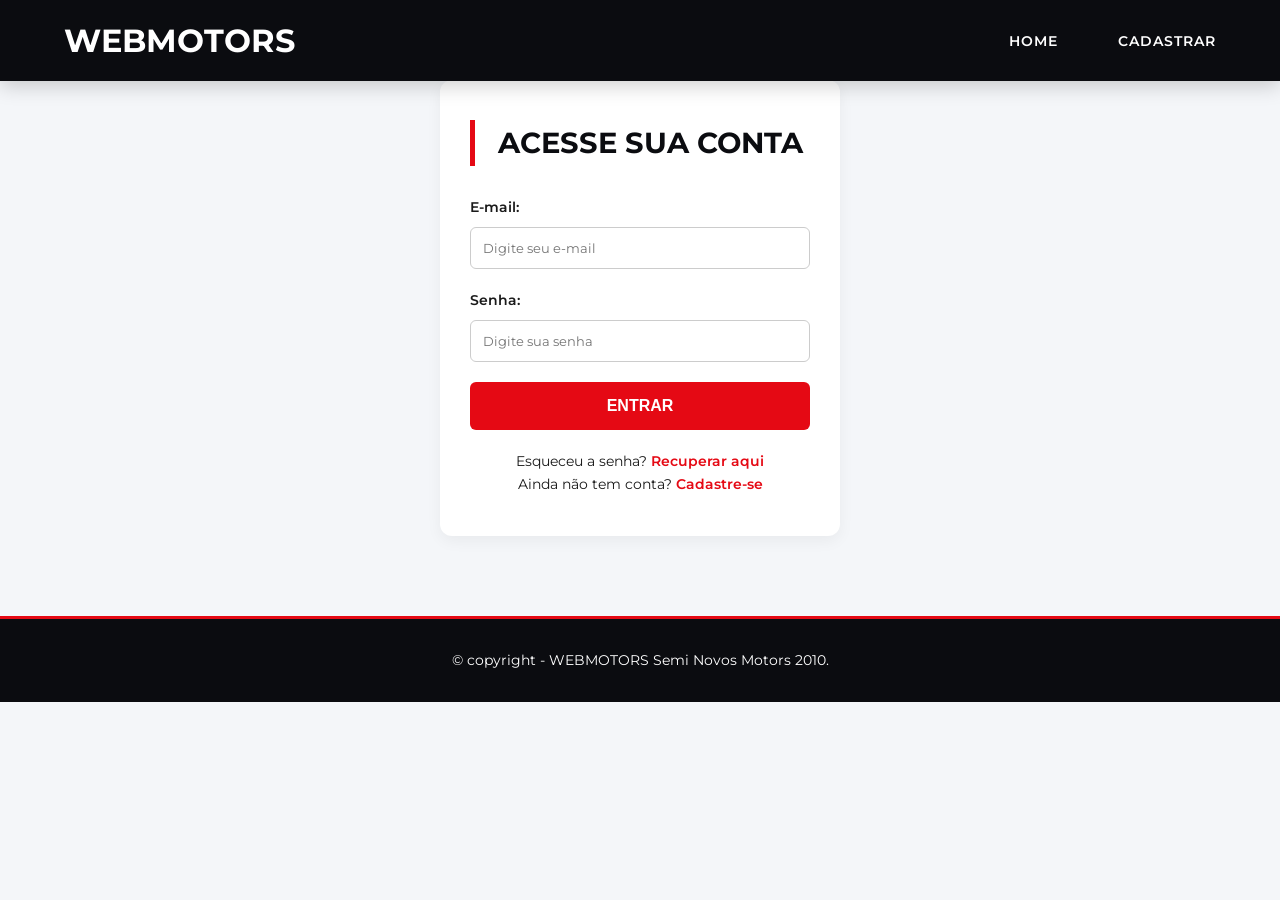
<file: LOGIN.HTML>
<!DOCTYPE html>
<html lang="pt-BR">
<head>
    <meta charset="UTF-8">
    <meta name="viewport" content="width=device-width, initial-scale=1.0">
    <title>Login - Webmotors Seminovos</title>
    <link rel="stylesheet" href="style2.css">

    <link href="https://fonts.googleapis.com/css2?family=Montserrat:wght@400;600;700;800&display=swap" rel="stylesheet">
    
    <style>
        /* Estilos do Login (Mantidos os anteriores) */
        .login-container {
            max-width: 400px;
            margin: 80px auto;
            background-color: #ffffff;
            padding: 40px 30px;
            border-radius: 12px;
            box-shadow: 0 5px 15px rgba(0, 0, 0, 0.05);
            text-align: center;
        }
        .login-container h2 {
            font-size: 1.8rem;
            margin-bottom: 30px;
            color: #0b0c10;
        }
        .login-container label {
            display: block;
            text-align: left;
            margin-bottom: 8px;
            font-weight: 600;
            font-size: 0.9rem;
        }
        .login-container input {
            width: 100%;
            padding: 12px;
            margin-bottom: 20px;
            border: 1px solid #ccc;
            border-radius: 6px;
            font-family: inherit;
        }
        .btn-principal {
            width: 100%;
            background-color: #e50914;
            color: #fff;
            border: none;
            padding: 15px;
            font-size: 1rem;
            font-weight: bold;
            border-radius: 6px;
            cursor: pointer;
            text-transform: uppercase;
            transition: background-color 0.3s;
        }
        .btn-principal:hover {
            background-color: #b80710;
        }
        .login-links {
            margin-top: 20px;
            font-size: 0.9rem;
        }
        .login-links a {
            color: #e50914;
            text-decoration: none;
            font-weight: 600;
            cursor: pointer;
        }

        /* NOVOS ESTILOS: Painel de Recuperação de Senha (Oculto por padrão) */
        #painel-recuperacao {
            display: none; /* Começa escondido */
            margin-top: 20px;
            padding-top: 20px;
            border-top: 1px solid #eee;
        }
        #painel-recuperacao p {
            font-size: 0.85rem;
            color: #666;
            margin-bottom: 15px;
        }
        .mensagem-sucesso {
            display: none;
            background-color: #d4edda;
            color: #155724;
            padding: 10px;
            border-radius: 6px;
            margin-top: 15px;
            font-size: 0.9rem;
        }
    </style>
</head>
<body>
    
    <header class="header" id="home">
        <h1>WEBMOTORS</h1>
        <nav class="nav-menu">
            <ul>
                <li><a href="index.html">HOME</a></li>
                <li><a href="cadastro.html">CADASTRAR</a></li>
            </ul>
        </nav>
    </header>

    <main>
        <section class="login-container">
            <h2>Acesse sua Conta</h2>

            <form id="form-login">
                <label for="email-login">E-mail:</label>
                <input type="email" id="email-login" required placeholder="Digite seu e-mail">

                <label for="senha">Senha:</label>
                <input type="password" id="senha" required placeholder="Digite sua senha">

                <button type="submit" class="btn-principal">ENTRAR</button> 
            </form>

            <div class="login-links">
                <p>Esqueceu a senha? <a onclick="mostrarRecuperacao()">Recuperar aqui</a></p>
                <p>Ainda não tem conta? <a href="cadastro.html">Cadastre-se</a></p>
            </div>

            <div id="painel-recuperacao">
                <h3>Recuperar Senha</h3>
                <p>Digite o e-mail cadastrado e enviaremos um link de recuperação.</p>
                
                <form id="form-recuperacao" onsubmit="enviarEmailRecuperacao(event)">
                    <input type="email" id="email-recuperacao" required placeholder="Seu e-mail cadastrado">
                    <button type="submit" class="btn-principal" style="background-color: #0b0c10;">ENVIAR LINK</button>
                </form>
                
                <div id="mensagem-enviado" class="mensagem-sucesso">
                    ✅ Link de recuperação enviado! Verifique sua caixa de entrada.
                </div>
            </div>

        </section>
    </main>

    <footer class="footer">
        <p>&copy; copyright - WEBMOTORS Semi Novos Motors 2010.</p>
    </footer>

    <script>
        // Função para mostrar o painel de recuperação e esconder a mensagem de sucesso caso já esteja aberta
        function mostrarRecuperacao() {
            const painel = document.getElementById('painel-recuperacao');
            
            // Alterna entre mostrar e esconder
            if (painel.style.display === 'block') {
                painel.style.display = 'none';
            } else {
                painel.style.display = 'block';
                document.getElementById('mensagem-enviado').style.display = 'none';
            }
        }

        // Função que simula o envio do e-mail
        function enviarEmailRecuperacao(event) {
            // Impede que a página recarregue ao enviar o formulário
            event.preventDefault(); 
            
            const emailDigitado = document.getElementById('email-recuperacao').value;

            // Aqui é onde, no futuro, você faria uma requisição (fetch/AJAX) para o seu Back-end.
            // Exemplo de como seria a requisição real:
            // fetch('https://sua-api.com/recuperar-senha', { method: 'POST', body: JSON.stringify({ email: emailDigitado }) })

            // Como estamos no Front-end, vamos apenas simular o sucesso:
            document.getElementById('mensagem-enviado').style.display = 'block';
            
            // Limpa o campo de e-mail após enviar
            document.getElementById('email-recuperacao').value = '';
            
            // Log no console só para o desenvolvedor ver que funcionou
            console.log(`Simulação: E-mail de recuperação "enviado" para ${emailDigitado}`);
        }
    </script>
</body>
</html>
</file>
<file: style2.css>
/* ==========================================================================
   1. RESET & CONFIGURAÇÕES GERAIS
   ========================================================================== */
:root {
--primary-color: #1e90ff; /* Cor principal do sistema */
--secondary-color: #e3f2fd; /* Cor secundária (fundos leves) */
--dark-color: #222; /* Cor escura para footer */
--text-color: #333; /* Cor padrão de texto */
--bg-color: #f4f4f4; /* Cor de fundo da página */

--spacing: 15px; /* Espaçamento padrão */
--radius: 8px; /* Borda arredondada padrão */
}

   * {
    margin: 0;
    padding: 0;
    box-sizing: border-box;
    transition: all 0.3s ease; /* Transições suaves para efeitos de hover */
}

body {
    font-family: 'Montserrat', 'Segoe UI', Arial, sans-serif; /* Fonte mais esportiva/moderna */
    background-color: #f4f6f9; /* Fundo levemente acinzentado para destacar os cards brancos */
    color: #1a1a1a;
    line-height: 1.6;
}

/* ==========================================================================
   2. CABEÇALHO & MENU (HEADER)
   ========================================================================== */
.header {
    background-color: #0b0c10; /* Preto profundo para um ar mais premium */
    color: #ffffff;
    padding: 15px 5%;
    position: fixed;
    width: 100%;
    top: 0;
    z-index: 1000;
    display: flex;
    justify-content: space-between; /* Alinha logo à esquerda e menu à direita */
    align-items: center;
    box-shadow: 0 4px 20px rgba(0, 0, 0, 0.2);
}

.nav-menu ul {
    list-style: none;
    display: flex;
    gap: 60px; /* Espaçamento moderno entre os links */
}

.nav-menu a {
    color: #ffffff;
    text-decoration: none;
    font-weight: 600;
    text-transform: uppercase;
    font-size: 0.9rem;
    letter-spacing: 1px;
}

/* Efeito Hover refinado com linha vermelha embaixo */
.nav-menu a:hover {
    color: #e50914; /* Vermelho esportivo */
}

/* ==========================================================================
   3. CORPO PRINCIPAL & BANNER
   ========================================================================== */
main {
    margin-top: 80px; /* Ajustado para não cobrir o conteúdo devido ao header fixo */
}

.banner {
    background: linear-gradient(rgba(0, 0, 0, 0.6), rgba(0, 0, 0, 0.6)), 
                url('https://images.unsplash.com/photo-1503376780353-7e6692767b70?auto=format&fit=crop&w=1920&q=80') no-repeat center center/cover;
    padding: 100px 20px;
    margin: 0 0 40px 0; /* Ocupa a largura toda no topo */
    border-radius: 0;
    text-align: center;
    color: white;
}

.banner h1 {
    font-size: 2.8rem;
    font-weight: 800;
    text-transform: uppercase;
    text-shadow: 2px 2px 4px rgba(0,0,0,0.7);
    margin-bottom: 10px;
}

/* =========================
 CARRINHO
 ========================= */
 /* Container do carrinho principal */
 .cart {
 background-color: white;
 padding: 20px;
 margin: 20px auto;
 border-radius: var(--radius);
 max-width: 500px; /* Centraliza com largura limitada */
 }

 /* Itens do carrinho */
 #cart-list li {
 display: flex;
 justify-content: space-between;
 margin-bottom: 10px;
 }


 /* =========================
 MINI CARRINHO
 ========================= */
 /* Ícone fixo no topo */
 .mini-cart {
 position: fixed;
 top: 15px;
 right: 20px;
 background: white;
 padding: 8px 12px;
 border-radius: 20px;
 cursor: pointer;
 z-index: 2000;
 box-shadow: 0 2px 5px rgba(0,0,0,0.2);
 }

/* Contador de itens */
#cart-count {
background: red;
color: white;
border-radius: 50%;
padding: 2px 6px;
margin-left: 5px;
}

/* Dropdown do mini carrinho */
 .mini-cart-dropdown {
 display: none; /* Oculto inicialmente */
 position: absolute;
 top: 40px;
 right: 0;
 width: 220px;
 background: white;
 border-radius: var(--radius);
 padding: 10px;
 box-shadow: 0 5px 10px rgba(0,0,0,0.2);
 color: var(--text-color);
 }

 /* Mostra ao passar o mouse */
 .mini-cart:hover .mini-cart-dropdown {
 display: block;
 }


/* Lista interna */
 .mini-cart-dropdown ul {
 list-style: none;
 padding: 0;
 max-height: 150px;
 overflow-y: auto; /* Scroll se necessário */
 }


 /* =========================
 SOBRE
 ========================= */
 .about {
 padding: 20px;
 }
/* =========================
 CONTATO
========================= */
 /* Container principal */
 .contact {
 display: flex;
 flex-direction: column;
 align-items: center;
 gap: 20px;
 padding: 20px;
 }

/* Cards do formulário e tarefas */
.contact form,
.todo {
 background: white;
 padding: 20px;
 border-radius: var(--radius);
box-shadow: 0 4px 10px rgba(0,0,0,0.1);
width: 100%;
max-width: 400px;
}

/* FORMULÁRIO */
.contact form {
display: flex;
flex-direction: column;
 gap: 10px;
}

.contact input {
padding: 10px;
 border-radius: var(--radius);

border: 1px solid #ccc;
}

.contact button {
background-color: var(--primary-color);
color: white;
border: none;
padding: 10px;
border-radius: var(--radius);
cursor: pointer;
}

.contact button:hover {
opacity: 0.8;
}
/* Container flexível */
 .about-content {
 display: flex;
 flex-direction: column; /* Empilhado vertical */
 gap: 20px;
}

/* Cards internos */
 .promo-video,
 .location {
 background: white;
padding: 20px;
 border-radius: var(--radius);
 text-align: center;
 box-shadow: 0 4px 10px rgba(0,0,0,0.1);
}

/* Textos centralizados */
.about-title,
.about-text {
text-align: center;
 }

/* ==========================================================================
   4. VITRINE DE PRODUTOS (CARROS)
   ========================================================================== */
.products {
    max-width: 1200px;
    margin: 0 auto padding;
    padding: 0 20px 40px 20px;
    
    /* Mudamos para Grid: Cria um layout de duas colunas perfeito e responsivo */
    display: grid;
    grid-template-columns: repeat(auto-fit, minmax(300px, 1fr));
    gap: 30px;
}

.products h2 {
    text-align: center;
    margin-bottom: 20px;
}

#products-list {
    display: grid;
    grid-template-columns: repeat(auto-fit, minmax(250px, 1fr));
    gap: 20px;
}

h2 {
    grid-column: 1 / -1; /* Faz o título ocupar a largura total do Grid */
    font-size: 2rem;
    text-transform: uppercase;
    border-left: 5px solid #e50914; /* Detalhe lateral em vermelho */
    padding-left: 15px;
    margin-bottom: 20px;
    color: #0b0c10;
}

/* Cards dos Carros */
.products-card {
    background-color: #ffffff;
    border: none;
    padding: 1000px; /* Deixamos 0 para a imagem colar no topo do card */
    border-radius: 12px;
    overflow: hidden; /* Garante que a imagem respeite as bordas arredondadas */
    box-shadow: 0 5px 15px rgba(0, 0, 0, 0.05);
    display: flex;
    flex-direction: column;
}

/* Ajuste do conteúdo interno do card */
.products-card-content {
    padding: 20px;
}

/* Hover nos Cards (Efeito de levante e sombra) */
.products-card:hover {
    transform: translateY(-10px); /* O card "flutua" levemente */
    box-shadow: 0 15px 30px rgba(0, 0, 0, 0.15);
}

/* Imagens dos Carros */
.products-card img {
    width: 100%;
    height: 220px;
    object-fit: cover; /* Não distorce a imagem do carro */
    margin: 0;
}

/* Preço ou Destaques do Carro */
.products-card .price {
    font-size: 1.4rem;
    color: #e50914;
    font-weight: 700;
    margin-top: 10px;
}

/* LISTA DE TAREFAS */
 .todo {
 display: flex;
 flex-direction: column;
 gap: 10px;
 text-align: center;
 }

 .todo input {
 padding: 10px;
 border-radius: var(--radius);
 border: 1px solid #ccc;
 }
.todo button {
background-color: var(--primary-color);
color: white;
border: none;
padding: 10px;
border-radius: var(--radius);
cursor: pointer;
}

/* Lista de tarefas */
#lista-tarefas {
list-style: none;
padding: 0;
}

#lista-tarefas li {
background: var(--secondary-color);
padding: 8px;
order-radius: var(--radius);
}

/* ==========================================================================
   5. (FOOTER)
   ========================================================================== */
.footer {
    background-color: #0b0c10;
    color: #ffffff;
    text-align: center;
    padding: 30px 20px;
    font-size: 0.9rem;
    border-top: 3px solid #e50914;
}

/* ==========================================================================
   SLIDER ANIMADO INFINITO
   ========================================================================== */
.slider-container {
    width: 100%;
    height: 600px; /* Altura do seu banner de carros */
    overflow: hidden; /* Esconde as fotos que saem da tela */
    position: relative;
    background-color: #000;
}

/* A faixa que segura todas as fotos lado a lado */
.slider-track {
    display: flex;
    width: calc(100% * 8); /* Baseado no número total de slides (originais + duplicados) */
    height: 100%;
    /* Associa a animação 'scroll' criada abaixo.
       25s é o tempo total para dar uma volta completa. 
       Ajuste para mais segundos se quiser que passe mais devagar.
    */
    animation: scroll 45s linear infinite; 
}

/* Cada slide individual */
.slide {
    width: 100vw; /* Cada slide ocupa exatamente a largura da tela do usuário */
    height: 100%;
    flex-shrink: 0;
}

/* Garante que as fotos fiquem perfeitas sem distorcer */
.slide img {
    width: 100%;
    height: 100%;
    object-fit: cover; /* Corta a imagem perfeitamente mantendo a proporção */
    filter: brightness(0.85); /* Deixa a foto levemente mais escura para dar um ar premium */
}

/* Pausa o slider se o cliente passar o mouse por cima (opcional, mas muito elegante) */
.slider-container:hover .slider-track {
    animation-play-state: paused;
}


@keyframes scroll {
    0% {
        transform: translateX(0);
    }
    100% {
        transform: translateX(-400vw); /* -100vw multiplicado pela quantidade de imagens ÚNICAS (4) */
    }
}
</file>
